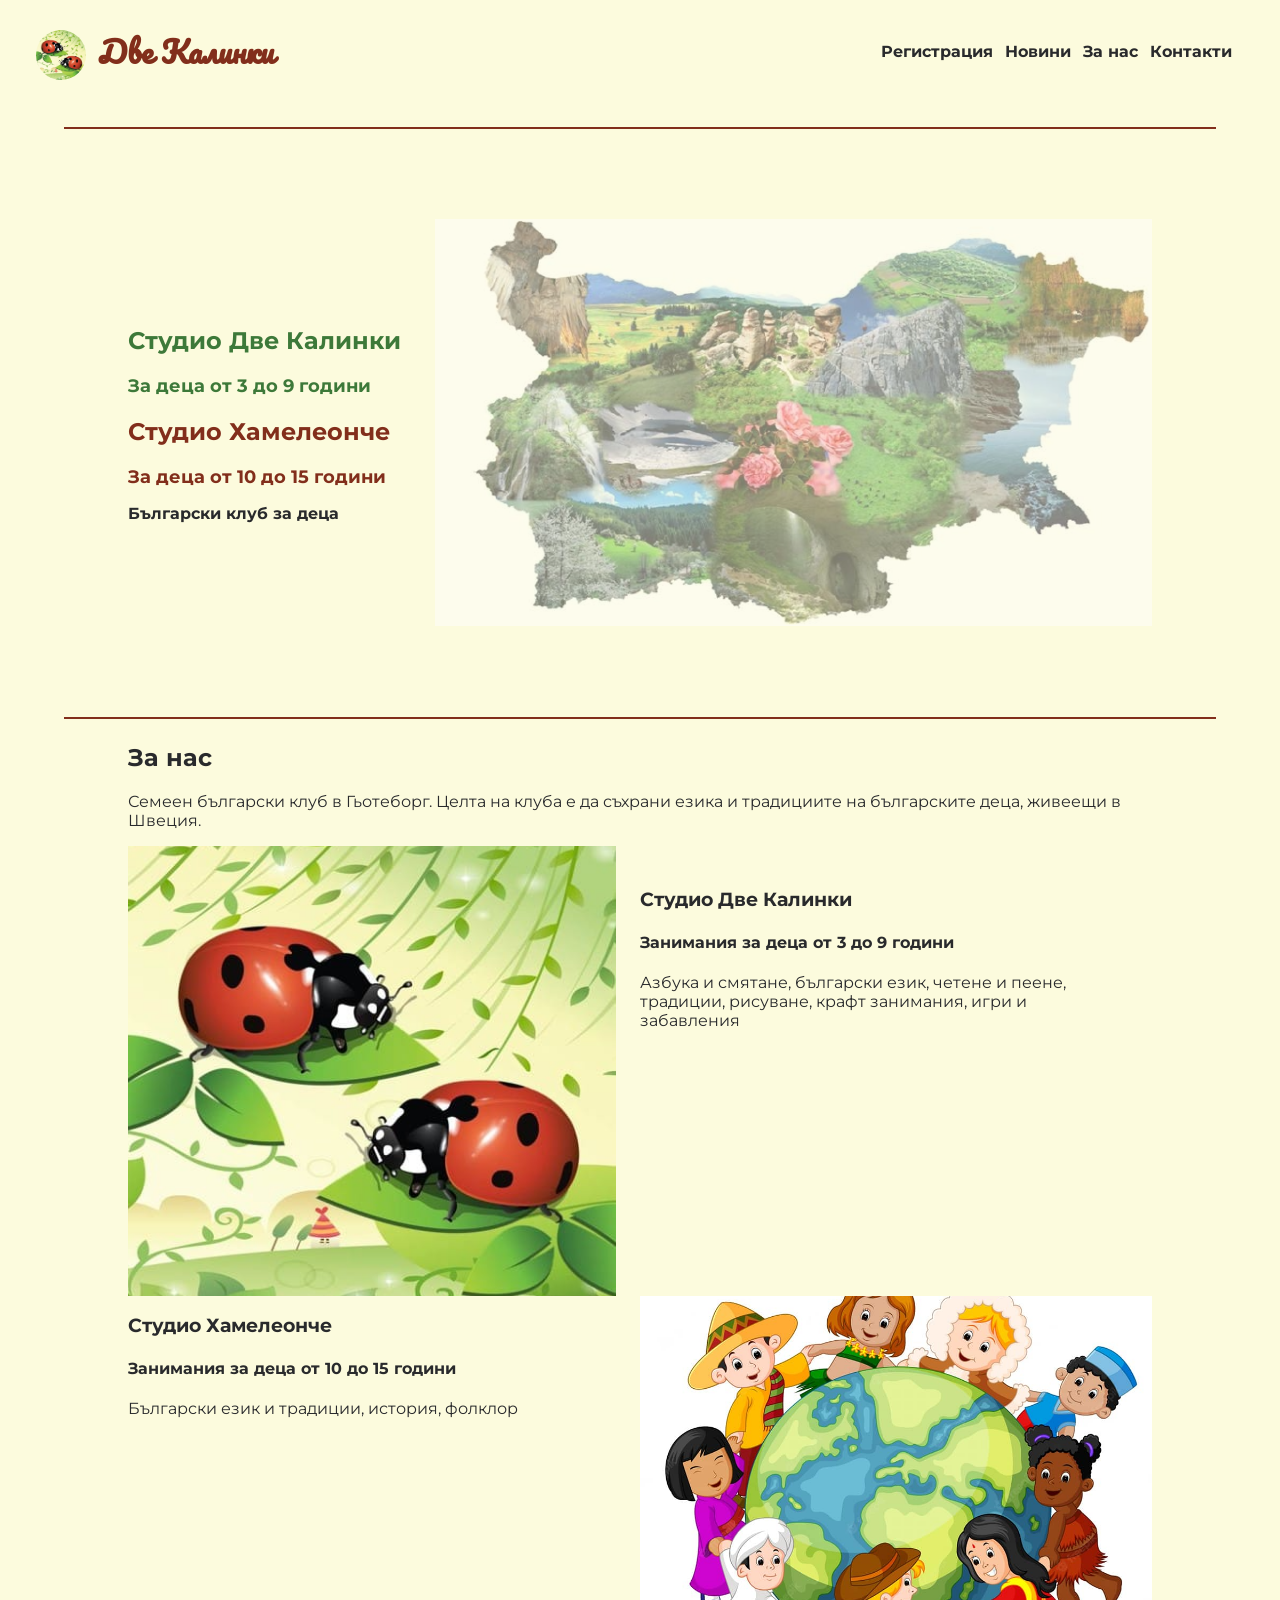
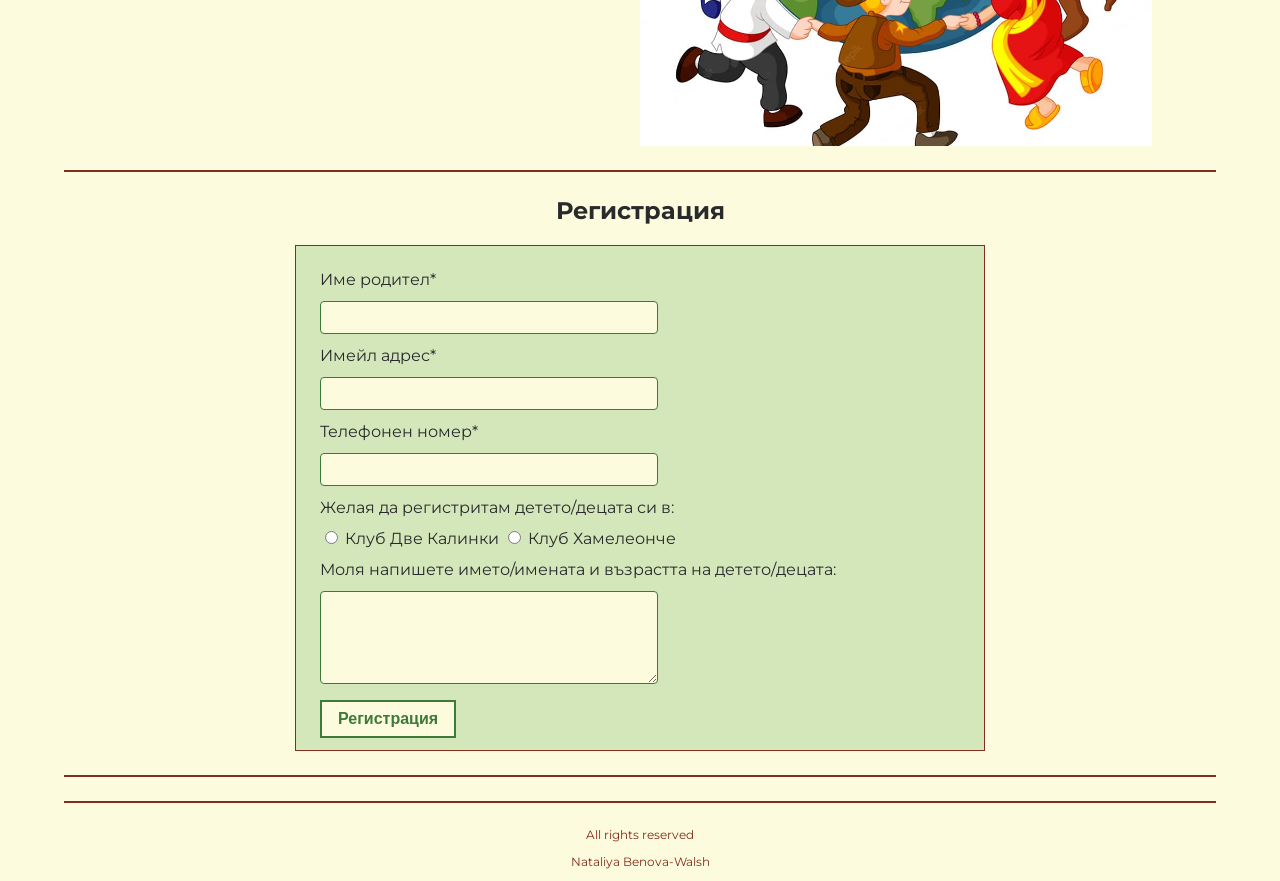
<file: public/index.html>
<!DOCTYPE html>
<html lang="en">
<head>
    <meta charset="UTF-8">
    <meta http-equiv="X-UA-Compatible" content="IE=edge">
    <meta name="viewport" content="width=device-width, initial-scale=1.0">
    <link rel="stylesheet" href="style.css">
    <title>Studio Dve Kalinki</title>
</head>
<body>
    <header>
        <nav class="header-wrapper">
            <div class="logo-container">
                <div class="logo-img-container"></div>
                <h2 class="logo-title">Две Калинки</h2>
            </div>
            <ul class="top-nav-list">
                <li class="top-nav-item"><a href="#register">Регистрация</a></li>
                <li class="top-nav-item"><a href="#news">Новини</a></li>
                <li class="top-nav-item"><a href="#about">За нас</a></li>
                <li class="top-nav-item"><a href="contacts">Контакти</a></li>
            </ul>
        </nav>

    </header>

    <main>
        <div class="divider-horizontal"></div>
        <section id="hero">
            <div class="hero-info">
                <h1 class="hero-title green">Студио Две Калинки</h1>
                <h2 class="hero-subtitle green">За деца от 3 до 9 години</h2>
                <h1 class="hero-title red">Студио Хамелеонче</h1>
                <h2 class="hero-subtitle red">За деца от 10 до 15 години</h2>
                <p class="hero-text">Български клуб за деца </p>
            </div>
            <div class="hero-img-container">
            </div>
        </section>

        <div class="divider-horizontal"></div>
        <section id="about">
            <h2 class="about-title">За нас</h2>
            <p class="about-info">Семеен български клуб в Гьотеборг. Целта на клуба е да съхрани езика и традициите на българските деца, живеещи в Швеция.</p>
            <div class="about-container">

                <div class="dve-kalinki-container">
                    <div class="dve-kalinki-img"></div>
                    <div class="dve-kalinki-text">
                        <h3 class="dve-kalinki-title">Студио Две Калинки</h3>
                        <h4 class="dve-kalinki-subtitle">Занимания за деца от 3 до 9 години</h3>
                        <p class="dve-kalinki-info">Азбука и смятане, български език, четене и пеене, традиции, рисуване, крафт занимания, игри и забавления</p>
                    </div>
                </div>
                <div class="hameleonche-container">
                
                    <div class="hameleonche-text">
                        <h3 class="hameleonche-title">Студио Хамелеонче</h3>
                        <h4 class="hameleonche-subtitle">Занимания за деца от 10 до 15 години</h3>
                        <p class="hameleonche-info">Български език и традиции, история, фолклор</p>
                    </div>
                    <div class="hameleonche-img"></div>
                </div>
            </div>
        </section>

        <div class="divider-horizontal"></div>

        <section id="register">
            <h2 class="form-title">Регистрация</h2>
            <form class="register-form" method="post" data-netify="true">
                <div class="form-field">
                    <label for="name-parent">Име родител*</label>
                    <input class="form-input-field" type="text" name="name-parent" id="name-parent" required="true">
                </div>
                <div class="form-field">
                    <label for="email">Имейл адрес*</label>
                    <input class="form-input-field" type="email" name="email" id="email" required="true">
                </div>
                <div class="form-field">
                    <label for="phone">Телефонен номер*</label>
                    <input class="form-input-field" type="text" name="phone" id="phone" required="true">
                </div>
                <div class="form-field">
                    <label for="club">Желая да регистритам детето/децата си в: </label>
                    <input type="radio" id="2kalinki" name="club" value="2kalinki">
                    <label class="radio-lbl" for="2kalinki">Клуб Две Калинки</label>
                    <input type="radio" id="hameleonche" name="club" value="hameleonche">
                    <label class="radio-lbl" for="hameleonche">Клуб Хамелеонче</label>
                </div>
               <div class="form-field">
                    <label for="kids">Моля напишете името/имената и възрастта на детето/децата:</label>
                    <textarea name="kids" id="kids" cols="30" rows="5"></textarea>
               </div>
                
                <button class="btn" id="registerBtn" type="submit">Регистрация</button>
            </form>
            
        </section>

        <div class="divider-horizontal"></div>

        <section id="contacts">
            <h2 class="contacts-title"></h2>
            <div class="contact-details-container"></div>
            <div class="contact-form-container"></div>
        </section>
    </main>

    <div class="divider-horizontal"></div>

    <footer>
        <p>All rights reserved</p>
        <p>Nataliya Benova-Walsh</p>
    </footer>

    <script src="index.js"></script>
</body>

</html>
</file>
<file: public/style.css>
@import url('https://fonts.googleapis.com/css2?family=Montserrat:ital,wght@0,100;0,200;0,300;0,400;0,500;0,600;0,700;0,800;0,900;1,100;1,200;1,300;1,400;1,500;1,600;1,700;1,800;1,900&family=Pacifico&display=swap');

:root {
    --clr-green: #3d7939;
    --clr-gray: #292a2c;
    --clr-red: #822e1b;
    --clr-cream: #fcfbdd;
    --clr-light-green: #d4e7ba;
}


body {
    margin: 0;
    padding: 0;
    box-sizing: border-box;
    background-color: var(--clr-cream);
    color: var(--clr-gray);
    font-family: "Montserrat", sans-serif;
}

.header-wrapper {
    display: flex;
    justify-content: space-between;
    align-items: center;
    min-height: 100px;
    margin: 0 36px;
}

.logo-container {
    display: flex;
}
.logo-title {
    font-family:'Pacifico', cursive;
    color: var(--clr-red);
    font-size: 30px;
}

.logo-img-container {
    width: 50px;
    height: 50px;
    background-image: url('./images/kalinki.jpg');
    background-position: center; 
  background-repeat: no-repeat; 
  background-size: cover;
    margin-top: 30px;
    margin-right: 12px;
    border-radius: 50%;
}

.top-nav-list {
    display: flex;
}

.top-nav-item {
    list-style: none;
    padding-right: 12px;
}
.top-nav-item a {
    cursor: pointer;
    text-decoration: none;
    color: var(--clr-gray);
    font-size: 16px;
    font-weight: bold;
}
.top-nav-item a:active, .top-nav-item a:focus, .top-nav-item a:hover {
    color: var(--clr-green);
}

.divider-horizontal {
    height: 2px;
    width: 90%;
    margin: 24px auto;
    background-color: var(--clr-red);
}

#hero {
    height: 60vh;
    margin: 36px;
    display: flex;
    width: 80%;
    margin: 0 auto;
}
.hero-info {
    width: 30%;
    margin: auto 0;
}
.hero-title {
    font-size: 24px;
}

.hero-subtitle {
    font-size: 18px;
}

#hero .green {
    color: var(--clr-green);
}

#hero .red {
    color: var(--clr-red);
}

.hero-text {
    font-size: 16px;
    font-weight: bold;
}

.hero-img-container {
    width: 70%;
    background-image: url('./images/map.webp');
    background-position: center; 
  background-repeat: no-repeat; 
  background-size: contain;
    opacity: 50%;
 
}

#about {
    margin: 36px;
    width: 80%;
    margin: 0 auto;
}

.dve-kalinki-container {
    display: flex;
}

.dve-kalinki-text {
    width: 50%;
    padding: 24px;
}

.dve-kalinki-img {
    width: 50%;
    min-height: 50vh;
    background-image: url('./images/kalinki.jpg');
    background-position: center; 
  background-repeat: no-repeat; 
  background-size: cover;
}

.hameleonche-container {
    display: flex;
}

.hameleonche-text {
    width: 50%;
}

.hameleonche-img {
    width: 50%;
    min-height: 50vh;
    background-image: url('./images/kids.jpg');
    background-position: center; 
  background-repeat: no-repeat; 
  background-size: cover;
}

.register-form {
    width: 50%;
    margin: 0 auto;
    border: 1px solid var(--clr-red);
    padding: 12px 24px;
    background-color: var(--clr-light-green);

}

.form-title {
    text-align: center;
}

.register-form label {
    margin-top: 12px;
    display: block;
}
.register-form .radio-lbl {
    display: inline-block;
}

.form-input-field, .register-form textarea {
    padding: 8px;
    background-color: var(--clr-cream);
   border: 1px solid var(--clr-green);
   border-radius: 4px;
    margin-top: 12px;
    width: 50%;
}

.btn {
    background-color: var(--clr-cream);
    border: 2px solid var(--clr-green);
    color: var(--clr-green);
    margin-top: 12px;
    padding: 8px 16px;
    font-size: 16px;
    font-weight: bold;
    cursor: pointer;
}

.btn:hover {
    background-color: #3d7939;
    color: var(--clr-cream);
}

footer {
    text-align: center;
    font-size: 12px;
    color: #822e1b;
}
</file>
